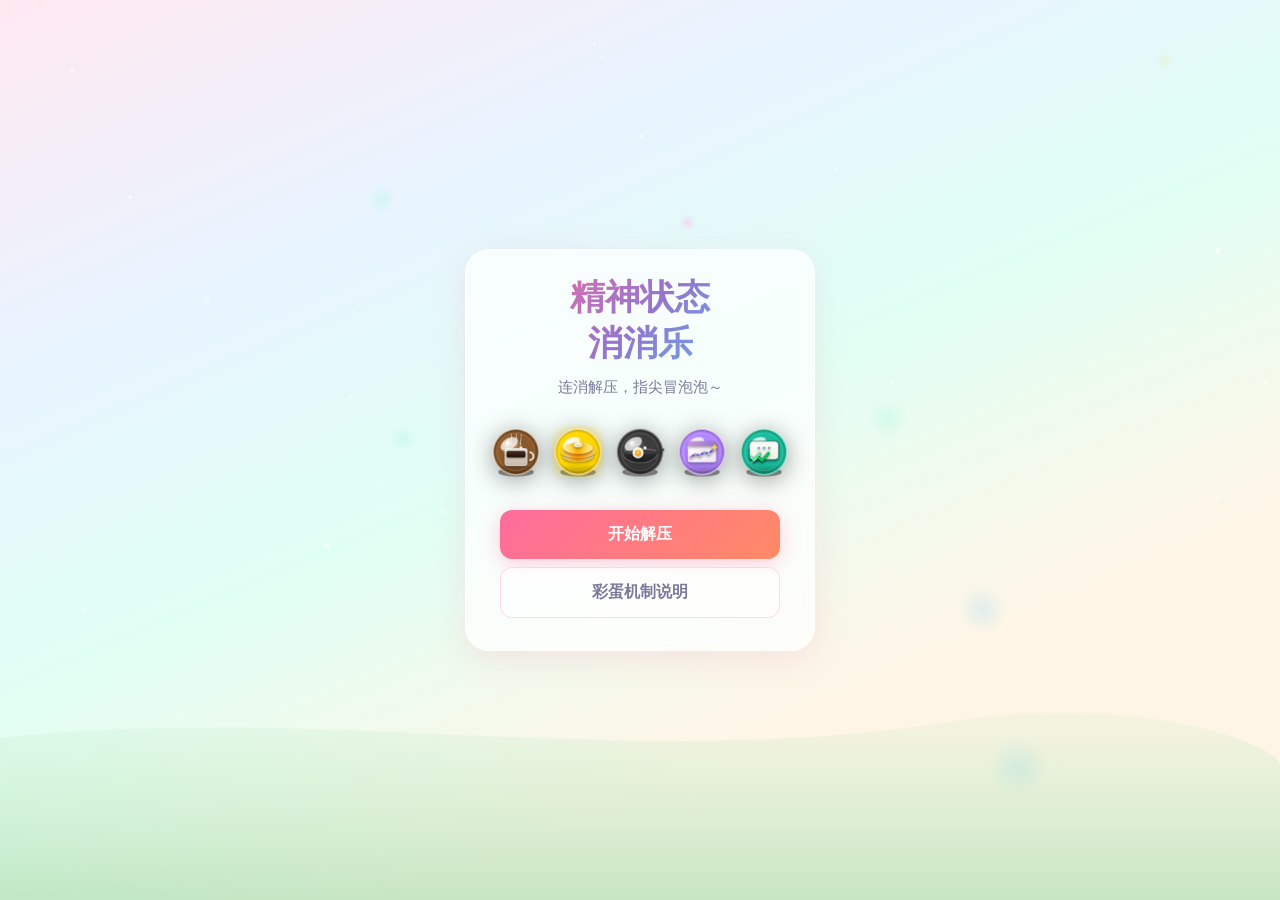
<file: game/index.html>
<!DOCTYPE html>
<html lang="zh-CN">
<head>
  <meta charset="UTF-8">
  <meta name="viewport" content="width=device-width, initial-scale=1.0, maximum-scale=1.0, user-scalable=no, viewport-fit=cover">
  <meta name="apple-mobile-web-app-capable" content="yes">
  <meta name="theme-color" content="#E8F4FF">
  <title>精神状态消消乐</title>
  <link rel="stylesheet" href="css/style.css">
</head>
<body>
  <canvas id="bg-canvas" class="bg-canvas"></canvas>
  <div id="app">
    <div id="screen-start" class="screen active">
      <div class="start-content">
        <h1 class="game-title">精神状态<br>消消乐</h1>
        <p class="game-subtitle">连消解压，指尖冒泡泡～</p>
        <div class="tile-preview">
          <canvas class="preview-gem" data-tile="0" width="64" height="64"></canvas>
          <canvas class="preview-gem" data-tile="1" width="64" height="64"></canvas>
          <canvas class="preview-gem" data-tile="2" width="64" height="64"></canvas>
          <canvas class="preview-gem" data-tile="3" width="64" height="64"></canvas>
          <canvas class="preview-gem" data-tile="4" width="64" height="64"></canvas>
        </div>
        <button id="btn-start" class="btn-primary">开始解压</button>
        <button id="btn-how" class="btn-secondary">彩蛋机制说明</button>
      </div>
    </div>

    <div id="screen-rules" class="screen overlay">
      <div class="modal">
        <h2>彩蛋机制一览</h2>
        <ul class="rules-list">
          <li><strong>☕ 续命加速</strong>：连消 3 组美式，屏幕轻轻抖一下，消除加速 180%</li>
          <li><strong>🍳 锅锅弹射</strong>：把锅锅移到边缘，它会弹出去轻轻撞一下隔壁</li>
          <li><strong>🥞 大饼泡泡</strong>：一次凑齐 5 个大饼，金色泡泡雨！狂点戳破超解压</li>
          <li><strong>通关方式</strong>：7 个关卡各有小目标，结局由你的玩法决定</li>
        </ul>
        <button id="btn-rules-close" class="btn-primary">懂了，开玩！</button>
      </div>
    </div>

    <div id="screen-levels" class="screen">
      <header class="level-header">
        <h2>选择关卡</h2>
        <p class="level-hint">每关玩法不同 · 结局开放多元</p>
      </header>
      <div id="level-list" class="level-list"></div>
      <div id="stats-bar" class="stats-bar"></div>
    </div>

    <div id="screen-game" class="screen">
      <header class="game-header">
        <button id="btn-pause" class="btn-icon" aria-label="暂停">⏸</button>
        <div class="level-info">
          <span id="level-name" class="level-name"></span>
          <span id="level-goal" class="level-goal"></span>
        </div>
        <div class="score-box">
          <span id="score" class="score">0</span>
        </div>
      </header>

      <div id="status-badges" class="status-badges"></div>

      <div id="board-wrap" class="board-wrap">
        <canvas id="board-canvas"></canvas>
        <div id="board-overlay" class="board-overlay"></div>
      </div>

      <div class="progress-bar-wrap">
        <div class="progress-label">
          <span>能量槽</span>
          <span id="stress-value">0</span>
        </div>
        <div class="progress-track">
          <div id="stress-bar" class="progress-fill stress"></div>
        </div>
      </div>

      <div id="moves-left" class="moves-left"></div>
    </div>

    <div id="screen-meeting" class="screen overlay hidden">
      <div class="meeting-bg"></div>
      <div class="boss-shadow">🥞✨</div>
      <div class="meeting-content">
        <h2>大饼泡泡雨</h2>
        <p class="meeting-text" id="meeting-text">泡泡要飞起来啦！</p>
        <div class="tap-meter">
          <div id="tap-progress" class="tap-progress"></div>
        </div>
        <p class="tap-hint">狂点屏幕戳泡泡！</p>
        <div id="tap-count" class="tap-count">0 / 28</div>
      </div>
    </div>

    <div id="screen-level-clear" class="screen overlay hidden">
      <div class="modal result-modal">
        <h2 id="clear-title">关卡完成！</h2>
        <p id="clear-desc"></p>
        <div id="clear-stats" class="clear-stats"></div>
        <button id="btn-next-level" class="btn-primary">下一关</button>
        <button id="btn-level-select" class="btn-secondary">关卡选择</button>
      </div>
    </div>

    <div id="screen-ending" class="screen overlay hidden">
      <div class="modal ending-modal">
        <div id="ending-badge" class="ending-badge"></div>
        <h2 id="ending-title"></h2>
        <p id="ending-desc"></p>
        <div id="ending-stats" class="ending-stats"></div>
        <button id="btn-replay" class="btn-primary">再来一局</button>
        <button id="btn-share" class="btn-secondary">复制战绩</button>
      </div>
    </div>

    <div id="screen-pause" class="screen overlay hidden">
      <div class="modal">
        <h2>小憩一下</h2>
        <button id="btn-resume" class="btn-primary">继续玩</button>
        <button id="btn-quit" class="btn-secondary">返回选关</button>
      </div>
    </div>

    <div id="sfx-toast" class="sfx-toast"></div>
  </div>

  <script type="module" src="js/main.js"></script>
</body>
</html>
</file>
<file: game/css/style.css>
:root {
  --bg-card: rgba(255, 255, 255, 0.72);
  --bg-card-solid: rgba(255, 255, 255, 0.88);
  --accent: #FF6B9D;
  --accent-gold: #FFB74D;
  --accent-green: #66BB6A;
  --text: #3D3D5C;
  --text-dim: #7A7A9A;
  --safe-top: env(safe-area-inset-top, 0px);
  --safe-bottom: env(safe-area-inset-bottom, 0px);
}

* {
  box-sizing: border-box;
  margin: 0;
  padding: 0;
  -webkit-tap-highlight-color: transparent;
  user-select: none;
}

html, body {
  width: 100%;
  height: 100%;
  overflow: hidden;
  font-family: -apple-system, BlinkMacSystemFont, "PingFang SC", "Helvetica Neue", sans-serif;
  background: #E8F4FF;
  color: var(--text);
  touch-action: manipulation;
}

.bg-canvas {
  position: fixed;
  inset: 0;
  z-index: 0;
  pointer-events: none;
}

#app {
  width: 100%;
  height: 100%;
  position: relative;
  z-index: 1;
}

.screen {
  position: absolute;
  inset: 0;
  display: none;
  flex-direction: column;
  overflow: hidden;
}

.screen.active {
  display: flex;
}

.screen.overlay {
  background: rgba(255, 240, 250, 0.55);
  backdrop-filter: blur(8px);
  z-index: 100;
  align-items: center;
  justify-content: center;
  padding: 20px;
}

.screen.overlay.hidden {
  display: none !important;
}

/* Start screen */
#screen-start {
  align-items: center;
  justify-content: center;
  text-align: center;
}

.start-content {
  position: relative;
  z-index: 1;
  padding: 24px;
  max-width: 400px;
  background: var(--bg-card);
  backdrop-filter: blur(12px);
  border-radius: 24px;
  box-shadow: 0 8px 32px rgba(255, 107, 157, 0.15);
  border: 1px solid rgba(255, 255, 255, 0.8);
}

.game-title {
  font-size: clamp(1.6rem, 6vw, 2.2rem);
  line-height: 1.3;
  margin-bottom: 12px;
  background: linear-gradient(135deg, #FF6B9D 0%, #9575CD 50%, #4FC3F7 100%);
  -webkit-background-clip: text;
  -webkit-text-fill-color: transparent;
  background-clip: text;
}

.game-subtitle {
  color: var(--text-dim);
  font-size: 0.95rem;
  margin-bottom: 28px;
}

.tile-preview {
  display: flex;
  justify-content: center;
  gap: 10px;
  margin-bottom: 32px;
  flex-wrap: wrap;
}

.preview-gem {
  width: 52px;
  height: 52px;
  animation: float 2s ease-in-out infinite;
  filter: drop-shadow(0 4px 12px rgba(0,0,0,0.4));
}

.preview-gem:nth-child(2) { animation-delay: 0.2s; }
.preview-gem:nth-child(3) { animation-delay: 0.4s; }
.preview-gem:nth-child(4) { animation-delay: 0.6s; }
.preview-gem:nth-child(5) { animation-delay: 0.8s; }

@keyframes float {
  0%, 100% { transform: translateY(0); }
  50% { transform: translateY(-8px); }
}

.btn-primary, .btn-secondary {
  display: block;
  width: 100%;
  max-width: 280px;
  margin: 8px auto;
  padding: 14px 24px;
  border: none;
  border-radius: 12px;
  font-size: 1rem;
  font-weight: 600;
  cursor: pointer;
  transition: transform 0.15s, opacity 0.15s;
}

.btn-primary {
  background: linear-gradient(135deg, #FF6B9D 0%, #FF8A65 100%);
  color: white;
  box-shadow: 0 4px 20px rgba(255, 107, 157, 0.35);
}

.btn-secondary {
  background: rgba(255, 255, 255, 0.6);
  color: var(--text-dim);
  border: 1px solid rgba(255, 107, 157, 0.25);
}

.btn-primary:active, .btn-secondary:active {
  transform: scale(0.97);
}

/* Modal */
.modal {
  background: var(--bg-card-solid);
  backdrop-filter: blur(16px);
  border-radius: 20px;
  padding: 24px;
  max-width: 360px;
  width: 100%;
  max-height: 85vh;
  overflow-y: auto;
  border: 1px solid rgba(255, 255, 255, 0.9);
  box-shadow: 0 12px 40px rgba(149, 117, 205, 0.2);
}

.modal h2 {
  margin-bottom: 16px;
  font-size: 1.3rem;
}

.rules-list {
  list-style: none;
  margin-bottom: 20px;
}

.rules-list li {
  padding: 10px 0;
  border-bottom: 1px solid rgba(255, 255, 255, 0.08);
  font-size: 0.9rem;
  line-height: 1.5;
  color: var(--text-dim);
}

.rules-list strong {
  color: var(--text);
}

/* Level select */
#screen-levels {
  padding: calc(16px + var(--safe-top)) 16px calc(16px + var(--safe-bottom));
}

.level-header {
  text-align: center;
  margin-bottom: 20px;
}

.level-header h2 {
  font-size: 1.4rem;
}

.level-hint {
  color: var(--text-dim);
  font-size: 0.85rem;
  margin-top: 6px;
}

.level-list {
  flex: 1;
  overflow-y: auto;
  display: flex;
  flex-direction: column;
  gap: 10px;
  padding-bottom: 12px;
}

.level-card {
  background: var(--bg-card);
  backdrop-filter: blur(10px);
  border-radius: 16px;
  padding: 14px 16px;
  display: flex;
  align-items: center;
  gap: 14px;
  border: 2px solid rgba(255, 255, 255, 0.7);
  box-shadow: 0 4px 16px rgba(149, 117, 205, 0.1);
  cursor: pointer;
  transition: border-color 0.2s, opacity 0.2s;
}

.level-card.locked {
  opacity: 0.45;
  pointer-events: none;
}

.level-card.completed {
  border-color: var(--accent-green);
}

.level-card.active-level {
  border-color: var(--accent);
}

.level-num {
  width: 40px;
  height: 40px;
  border-radius: 10px;
  background: rgba(233, 69, 96, 0.2);
  display: flex;
  align-items: center;
  justify-content: center;
  font-weight: 700;
  font-size: 1.1rem;
  flex-shrink: 0;
}

.level-card.completed .level-num {
  background: rgba(78, 204, 163, 0.2);
}

.level-info-text h3 {
  font-size: 1rem;
  margin-bottom: 4px;
}

.level-info-text p {
  font-size: 0.8rem;
  color: var(--text-dim);
}

.stats-bar {
  padding: 12px;
  background: var(--bg-card);
  border-radius: 14px;
  font-size: 0.8rem;
  color: var(--text-dim);
  text-align: center;
  border: 1px solid rgba(255, 255, 255, 0.7);
}

/* Game screen */
#screen-game {
  padding: calc(8px + var(--safe-top)) 12px calc(8px + var(--safe-bottom));
  height: 100%;
  min-height: 100vh;
  min-height: 100dvh;
}

.game-header {
  display: flex;
  align-items: center;
  gap: 10px;
  margin-bottom: 8px;
}

.btn-icon {
  width: 40px;
  height: 40px;
  border: none;
  border-radius: 12px;
  background: var(--bg-card);
  color: var(--text);
  font-size: 1.1rem;
  cursor: pointer;
  flex-shrink: 0;
  box-shadow: 0 2px 8px rgba(0, 0, 0, 0.06);
}

.level-info {
  flex: 1;
  min-width: 0;
}

.level-name {
  display: block;
  font-weight: 600;
  font-size: 0.95rem;
}

.level-goal {
  display: block;
  font-size: 0.75rem;
  color: var(--text-dim);
  white-space: nowrap;
  overflow: hidden;
  text-overflow: ellipsis;
}

.score-box {
  background: var(--bg-card);
  padding: 6px 14px;
  border-radius: 12px;
  font-weight: 700;
  font-size: 1rem;
  color: var(--accent);
  box-shadow: 0 2px 8px rgba(0, 0, 0, 0.06);
}

.status-badges {
  display: flex;
  gap: 6px;
  flex-wrap: wrap;
  min-height: 28px;
  margin-bottom: 6px;
}

.badge {
  font-size: 0.7rem;
  padding: 4px 8px;
  border-radius: 20px;
  background: rgba(233, 69, 96, 0.3);
  animation: pulse-badge 1s ease infinite;
}

.badge.caffeine {
  background: rgba(111, 78, 55, 0.6);
}

.badge.stunned {
  background: rgba(100, 100, 100, 0.5);
}

@keyframes pulse-badge {
  0%, 100% { opacity: 1; }
  50% { opacity: 0.7; }
}

.board-wrap {
  flex: 1;
  display: flex;
  align-items: center;
  justify-content: center;
  position: relative;
  min-height: 280px;
  width: 100%;
}

#board-canvas {
  border-radius: 12px;
  box-shadow: 0 8px 32px rgba(0, 0, 0, 0.4);
  touch-action: none;
}

.board-wrap.shake-burst {
  animation: board-shake-burst 0.48s ease-out;
}

@keyframes board-shake-burst {
  0%, 100% { transform: translate(0, 0); }
  12% { transform: translate(-5px, 3px) rotate(-0.3deg); }
  28% { transform: translate(4px, -3px) rotate(0.3deg); }
  44% { transform: translate(-3px, 2px); }
  60% { transform: translate(2px, -1px); }
  76% { transform: translate(-1px, 1px); }
}

.board-overlay {
  position: absolute;
  pointer-events: none;
}

.progress-bar-wrap {
  margin-top: 10px;
}

.progress-label {
  display: flex;
  justify-content: space-between;
  font-size: 0.75rem;
  color: var(--text-dim);
  margin-bottom: 4px;
}

.progress-track {
  height: 8px;
  background: rgba(255, 255, 255, 0.1);
  border-radius: 4px;
  overflow: hidden;
}

.progress-fill {
  height: 100%;
  border-radius: 4px;
  transition: width 0.3s;
}

.progress-fill.stress {
  background: linear-gradient(90deg, #81C784, #FFD54F, #FF8A65);
  width: 0%;
}

.moves-left {
  text-align: center;
  font-size: 0.85rem;
  color: var(--text-dim);
  margin-top: 8px;
}

/* Meeting QTE */
#screen-meeting {
  z-index: 200;
}

.meeting-bg {
  position: absolute;
  inset: 0;
  background:
    radial-gradient(circle at 30% 40%, rgba(255, 213, 79, 0.4) 0%, transparent 50%),
    radial-gradient(circle at 70% 60%, rgba(255, 138, 101, 0.35) 0%, transparent 50%),
    linear-gradient(180deg, #FFF8E1 0%, #FFE0B2 100%);
  animation: bubble-float 3s ease-in-out infinite alternate;
}

@keyframes bubble-float {
  0% { filter: hue-rotate(0deg); }
  100% { filter: hue-rotate(15deg); }
}

.boss-shadow {
  position: absolute;
  top: 10%;
  left: 50%;
  transform: translateX(-50%);
  font-size: 5rem;
  opacity: 0.3;
  animation: boss-flash 0.5s ease infinite;
}

@keyframes boss-flash {
  0%, 100% { opacity: 0.2; transform: translateX(-50%) scale(1); }
  50% { opacity: 0.5; transform: translateX(-50%) scale(1.1); }
}

.meeting-content {
  position: relative;
  z-index: 1;
  text-align: center;
  padding: 24px;
}

.meeting-content h2 {
  font-size: 1.8rem;
  margin-bottom: 16px;
  color: var(--accent);
}

.meeting-text {
  font-size: 1.1rem;
  margin-bottom: 24px;
  min-height: 1.5em;
}

.tap-meter {
  width: 100%;
  max-width: 300px;
  height: 20px;
  background: rgba(255, 255, 255, 0.1);
  border-radius: 10px;
  margin: 0 auto 12px;
  overflow: hidden;
}

.tap-progress {
  height: 100%;
  width: 0%;
  background: linear-gradient(90deg, var(--accent-gold), var(--accent));
  border-radius: 10px;
  transition: width 0.1s;
}

.tap-hint {
  color: var(--text-dim);
  font-size: 0.9rem;
}

.tap-count {
  margin-top: 12px;
  font-size: 1.2rem;
  font-weight: 700;
}

/* Result modals */
.result-modal, .ending-modal {
  text-align: center;
}

.clear-stats, .ending-stats {
  margin: 16px 0;
  font-size: 0.85rem;
  color: var(--text-dim);
  text-align: left;
}

.clear-stats div, .ending-stats div {
  padding: 4px 0;
}

.ending-badge {
  font-size: 4rem;
  margin-bottom: 12px;
}

.ending-modal h2 {
  color: var(--accent-gold);
}

/* SFX toast */
.sfx-toast {
  position: fixed;
  bottom: calc(80px + var(--safe-bottom));
  left: 50%;
  transform: translateX(-50%) translateY(20px);
  background: rgba(255, 255, 255, 0.92);
  color: #FF6B9D;
  padding: 10px 20px;
  border-radius: 20px;
  font-size: 0.9rem;
  font-weight: 600;
  opacity: 0;
  pointer-events: none;
  transition: opacity 0.2s, transform 0.2s;
  z-index: 300;
  white-space: nowrap;
  max-width: 90vw;
  overflow: hidden;
  text-overflow: ellipsis;
  box-shadow: 0 4px 20px rgba(255, 107, 157, 0.25);
  border: 1px solid rgba(255, 183, 77, 0.3);
}

.sfx-toast.show {
  opacity: 1;
  transform: translateX(-50%) translateY(0);
}

/* Pot fly animation particle */
.fly-particle {
  position: absolute;
  font-size: 2rem;
  pointer-events: none;
  z-index: 50;
  transition: none;
}
</file>
